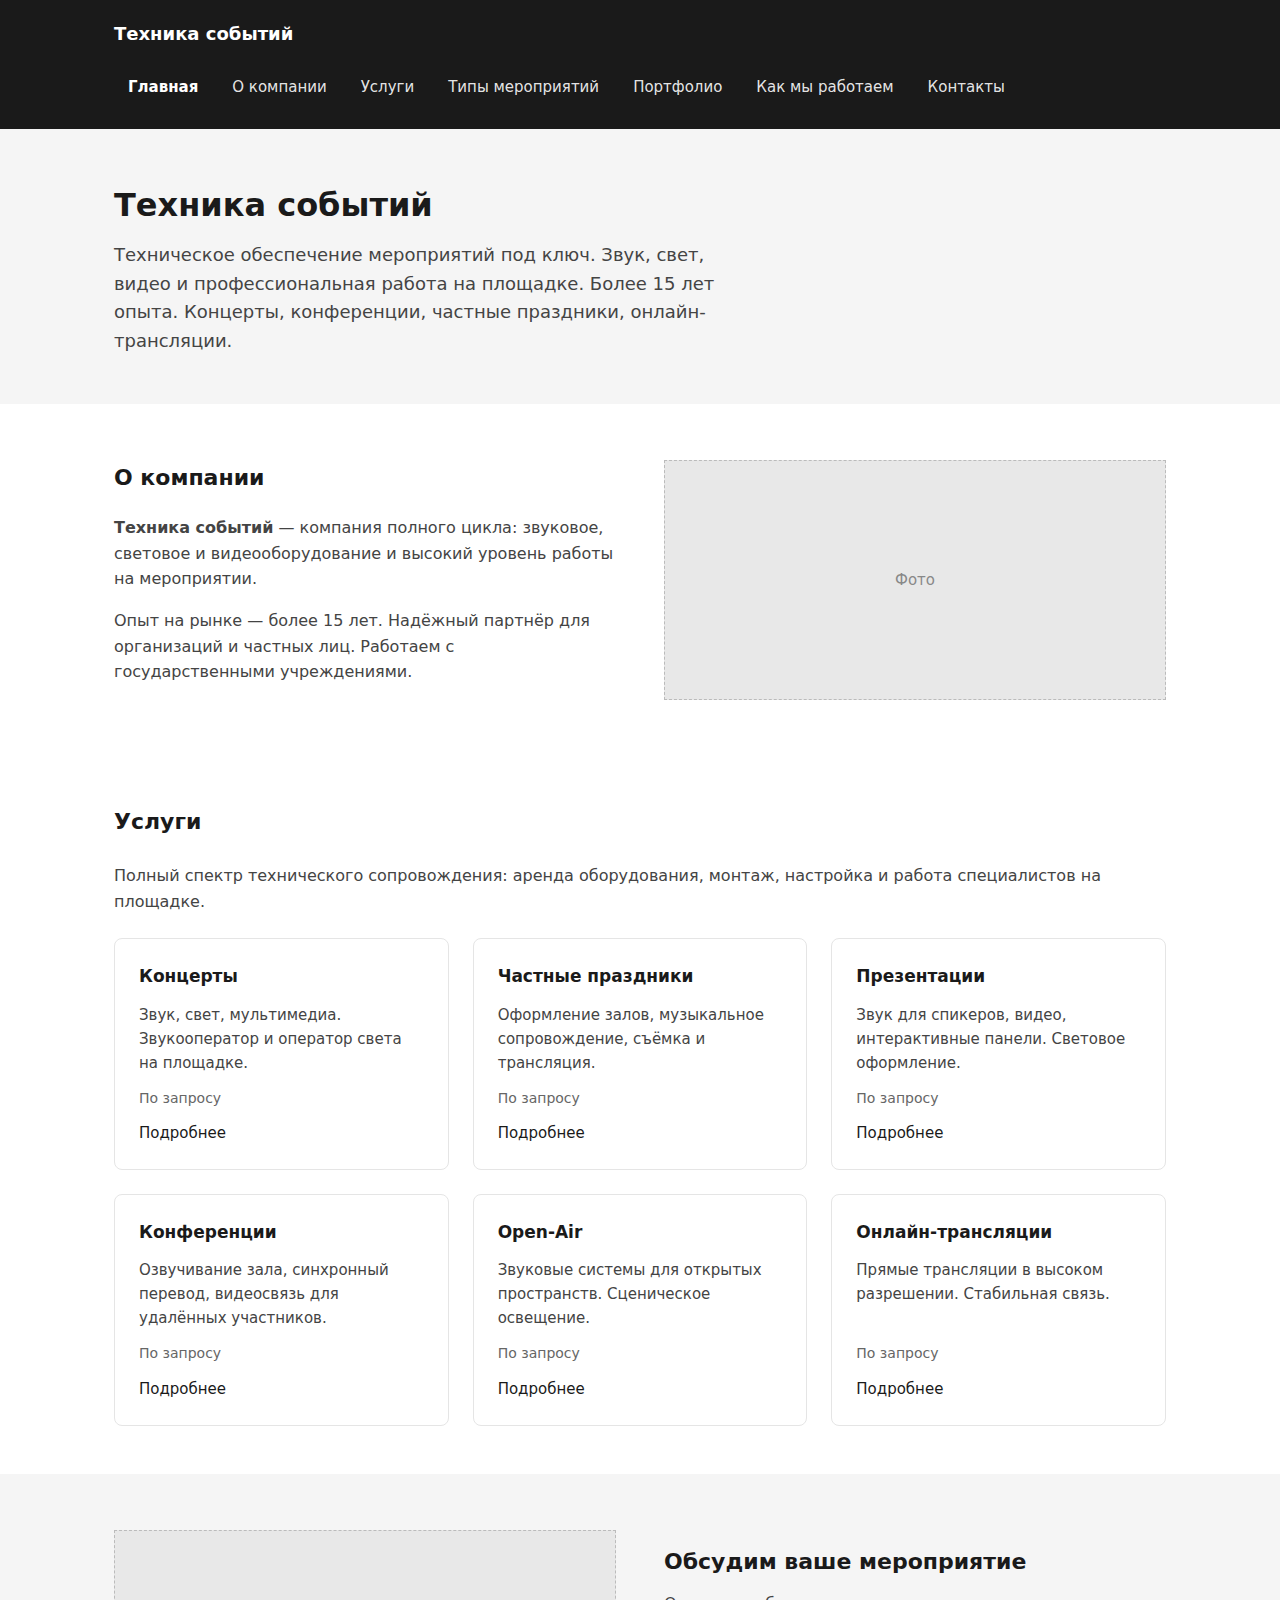
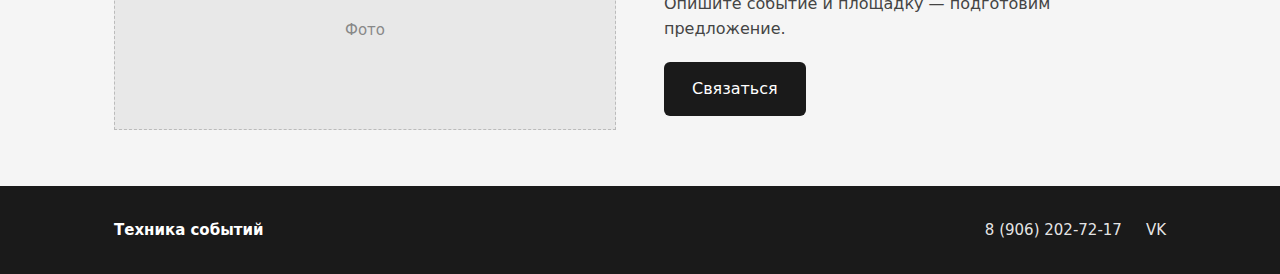
<file: index.html>
<!DOCTYPE html>
<html lang="ru">
<head>
  <meta charset="UTF-8">
  <meta name="viewport" content="width=device-width, initial-scale=1.0">
  <title>Техника событий — главная</title>
  <link rel="stylesheet" href="styles.css">
</head>
<body>
  <header>
    <div class="container">
      <a href="index.html" class="logo">Техника событий</a>
      <button class="nav-toggle" type="button" aria-label="Меню" onclick="document.querySelector('nav').classList.toggle('open')">☰</button>
      <nav>
        <a href="index.html" class="active">Главная</a>
        <a href="o-kompanii.html">О компании</a>
        <a href="uslugi.html">Услуги</a>
        <a href="tipy-meropriyatiy.html">Типы мероприятий</a>
        <a href="portfolio.html">Портфолио</a>
        <a href="kak-rabotaem.html">Как мы работаем</a>
        <a href="kontakty.html">Контакты</a>
      </nav>
    </div>
  </header>

  <section class="page-hero">
    <div class="container">
      <h1>Техника событий</h1>
      <p class="lead">Техническое обеспечение мероприятий под ключ. Звук, свет, видео и профессиональная работа на площадке. Более 15 лет опыта. Концерты, конференции, частные праздники, онлайн-трансляции.</p>
    </div>
  </section>

  <section class="about">
    <div class="container">
      <div class="grid">
        <div>
          <h2>О компании</h2>
          <p><strong>Техника событий</strong> — компания полного цикла: звуковое, световое и видеооборудование и высокий уровень работы на мероприятии.</p>
          <p>Опыт на рынке — более 15 лет. Надёжный партнёр для организаций и частных лиц. Работаем с государственными учреждениями.</p>
        </div>
        <div class="img-placeholder">Фото</div>
      </div>
    </div>
  </section>

  <section class="content-section">
    <div class="container">
      <h2>Услуги</h2>
      <p style="margin-bottom: 24px; color: #444;">Полный спектр технического сопровождения: аренда оборудования, монтаж, настройка и работа специалистов на площадке.</p>
      <div class="cards-row">
        <div class="card-schema">
          <div class="card-name">Концерты</div>
          <div class="card-body">Звук, свет, мультимедиа. Звукооператор и оператор света на площадке.</div>
          <div class="card-meta">По запросу</div>
          <a href="kontakty.html" class="link-detail">Подробнее</a>
        </div>
        <div class="card-schema">
          <div class="card-name">Частные праздники</div>
          <div class="card-body">Оформление залов, музыкальное сопровождение, съёмка и трансляция.</div>
          <div class="card-meta">По запросу</div>
          <a href="kontakty.html" class="link-detail">Подробнее</a>
        </div>
        <div class="card-schema">
          <div class="card-name">Презентации</div>
          <div class="card-body">Звук для спикеров, видео, интерактивные панели. Световое оформление.</div>
          <div class="card-meta">По запросу</div>
          <a href="kontakty.html" class="link-detail">Подробнее</a>
        </div>
        <div class="card-schema">
          <div class="card-name">Конференции</div>
          <div class="card-body">Озвучивание зала, синхронный перевод, видеосвязь для удалённых участников.</div>
          <div class="card-meta">По запросу</div>
          <a href="kontakty.html" class="link-detail">Подробнее</a>
        </div>
        <div class="card-schema">
          <div class="card-name">Open-Air</div>
          <div class="card-body">Звуковые системы для открытых пространств. Сценическое освещение.</div>
          <div class="card-meta">По запросу</div>
          <a href="kontakty.html" class="link-detail">Подробнее</a>
        </div>
        <div class="card-schema">
          <div class="card-name">Онлайн-трансляции</div>
          <div class="card-body">Прямые трансляции в высоком разрешении. Стабильная связь.</div>
          <div class="card-meta">По запросу</div>
          <a href="kontakty.html" class="link-detail">Подробнее</a>
        </div>
      </div>
    </div>
  </section>

  <section class="cta-section">
    <div class="container">
      <div class="img-placeholder">Фото</div>
      <div>
        <h2>Обсудим ваше мероприятие</h2>
        <p>Опишите событие и площадку — подготовим предложение.</p>
        <a href="kontakty.html" class="cta">Связаться</a>
      </div>
    </div>
  </section>

  <footer>
    <div class="container">
      <a href="index.html" class="brand">Техника событий</a>
      <div class="footer-links">
        <a href="tel:+79062027217">8 (906) 202-72-17</a>
        <a href="https://vk.ru/tekhnikaevent" target="_blank" rel="noopener">VK</a>
      </div>
    </div>
  </footer>
  <script>document.querySelectorAll('nav a').forEach(function(a) { a.addEventListener('click', function() { document.querySelector('nav').classList.remove('open'); }); });</script>
</body>
</html>
</file>
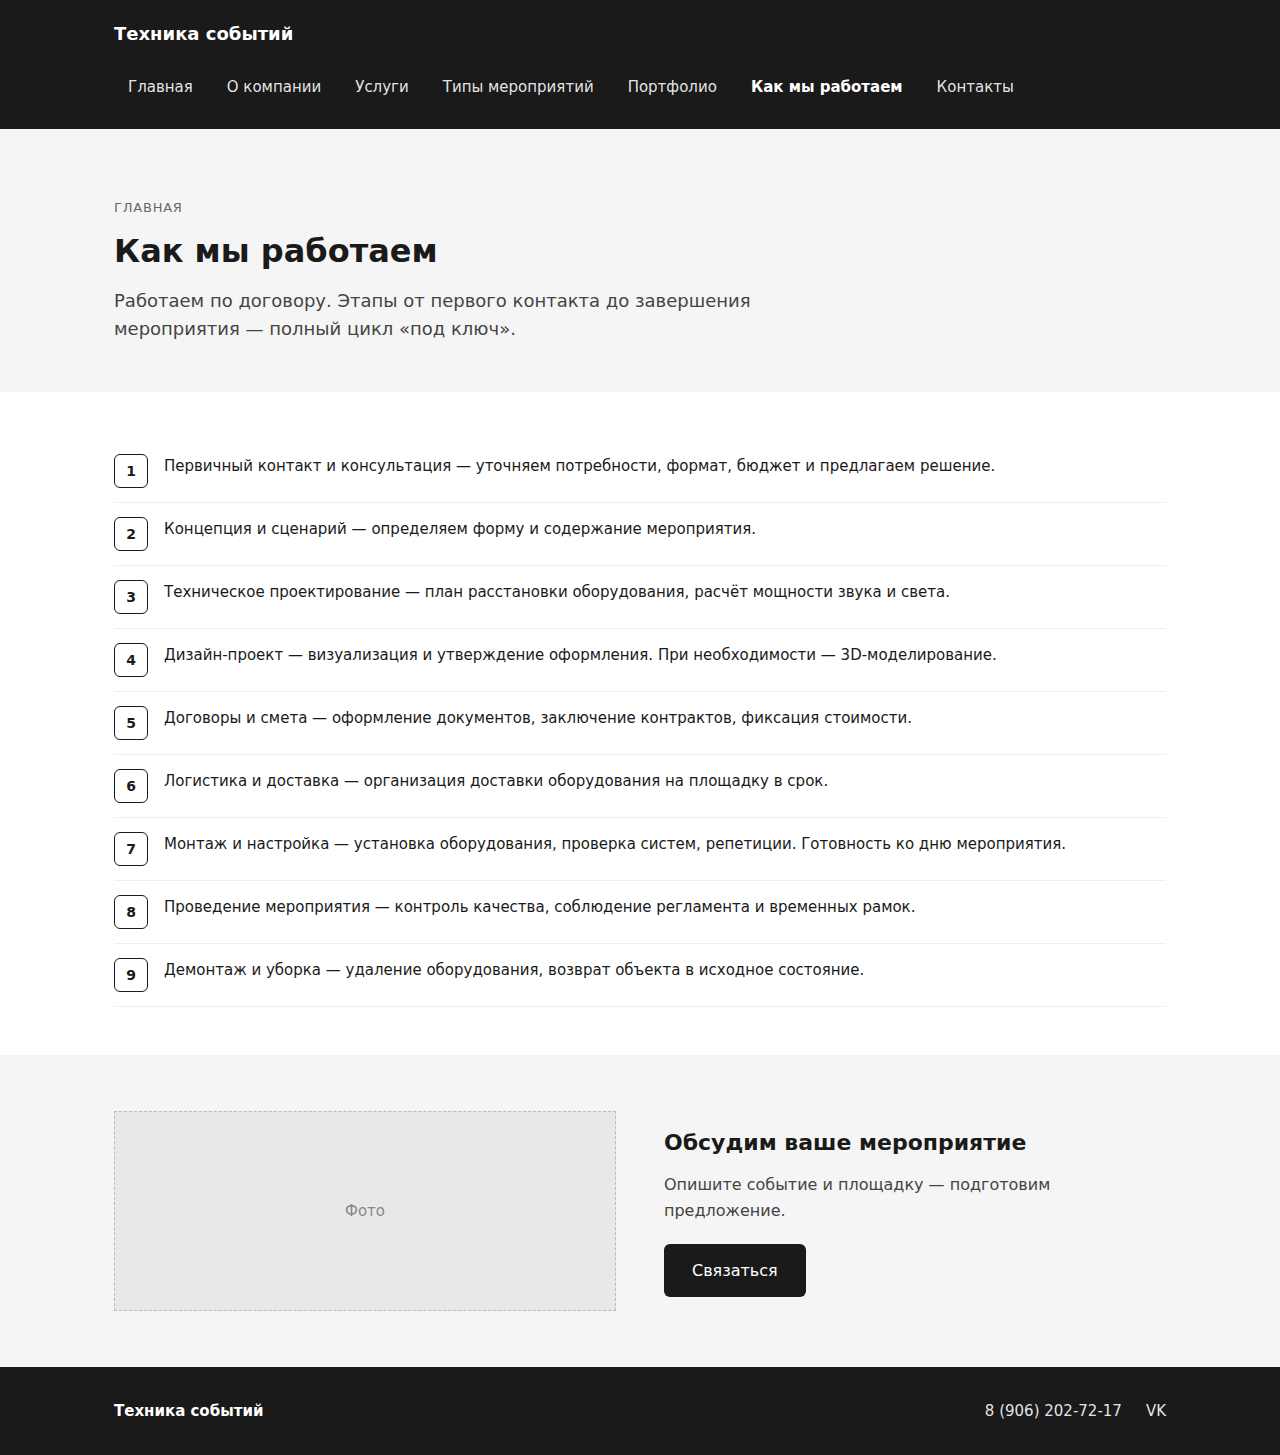
<file: kak-rabotaem.html>
<!DOCTYPE html>
<html lang="ru">
<head>
  <meta charset="UTF-8">
  <meta name="viewport" content="width=device-width, initial-scale=1.0">
  <title>Как мы работаем — Техника событий</title>
  <link rel="stylesheet" href="styles.css">
</head>
<body>
  <header>
    <div class="container">
      <a href="index.html" class="logo">Техника событий</a>
      <button class="nav-toggle" type="button" aria-label="Меню" onclick="document.querySelector('nav').classList.toggle('open')">☰</button>
      <nav>
        <a href="index.html">Главная</a>
        <a href="o-kompanii.html">О компании</a>
        <a href="uslugi.html">Услуги</a>
        <a href="tipy-meropriyatiy.html">Типы мероприятий</a>
        <a href="portfolio.html">Портфолио</a>
        <a href="kak-rabotaem.html" class="active">Как мы работаем</a>
        <a href="kontakty.html">Контакты</a>
      </nav>
    </div>
  </header>

  <section class="page-hero">
    <div class="container">
      <p class="section-label"><a href="index.html" style="color: inherit; text-decoration: none;">Главная</a></p>
      <h1>Как мы работаем</h1>
      <p class="lead">Работаем по договору. Этапы от первого контакта до завершения мероприятия — полный цикл «под ключ».</p>
    </div>
  </section>

  <section class="content-section">
    <div class="container">
      <div class="steps-list">
        <div class="step-item">Первичный контакт и консультация — уточняем потребности, формат, бюджет и предлагаем решение.</div>
        <div class="step-item">Концепция и сценарий — определяем форму и содержание мероприятия.</div>
        <div class="step-item">Техническое проектирование — план расстановки оборудования, расчёт мощности звука и света.</div>
        <div class="step-item">Дизайн-проект — визуализация и утверждение оформления. При необходимости — 3D-моделирование.</div>
        <div class="step-item">Договоры и смета — оформление документов, заключение контрактов, фиксация стоимости.</div>
        <div class="step-item">Логистика и доставка — организация доставки оборудования на площадку в срок.</div>
        <div class="step-item">Монтаж и настройка — установка оборудования, проверка систем, репетиции. Готовность ко дню мероприятия.</div>
        <div class="step-item">Проведение мероприятия — контроль качества, соблюдение регламента и временных рамок.</div>
        <div class="step-item">Демонтаж и уборка — удаление оборудования, возврат объекта в исходное состояние.</div>
      </div>
    </div>
  </section>

  <section class="cta-section">
    <div class="container">
      <div class="img-placeholder">Фото</div>
      <div>
        <h2>Обсудим ваше мероприятие</h2>
        <p>Опишите событие и площадку — подготовим предложение.</p>
        <a href="kontakty.html" class="cta">Связаться</a>
      </div>
    </div>
  </section>

  <footer>
    <div class="container">
      <a href="index.html" class="brand">Техника событий</a>
      <div class="footer-links">
        <a href="tel:+79062027217">8 (906) 202-72-17</a>
        <a href="https://vk.ru/tekhnikaevent" target="_blank" rel="noopener">VK</a>
      </div>
    </div>
  </footer>
  <script>document.querySelectorAll('nav a').forEach(function(a) { a.addEventListener('click', function() { document.querySelector('nav').classList.remove('open'); }); });</script>
</body>
</html>
</file>
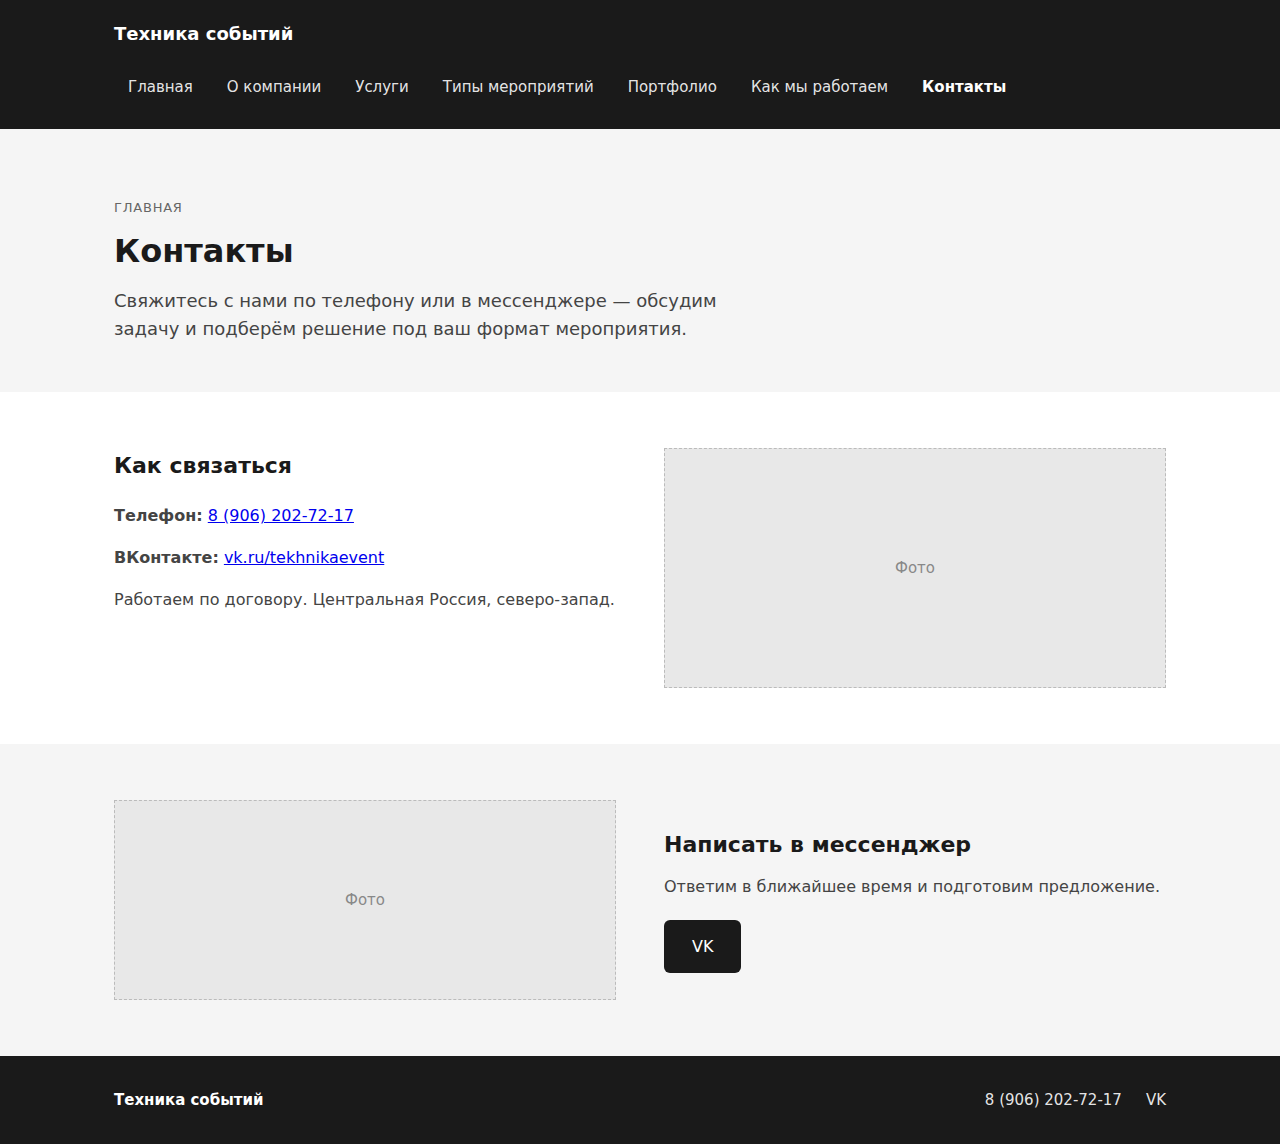
<file: kontakty.html>
<!DOCTYPE html>
<html lang="ru">
<head>
  <meta charset="UTF-8">
  <meta name="viewport" content="width=device-width, initial-scale=1.0">
  <title>Контакты — Техника событий</title>
  <link rel="stylesheet" href="styles.css">
</head>
<body>
  <header>
    <div class="container">
      <a href="index.html" class="logo">Техника событий</a>
      <button class="nav-toggle" type="button" aria-label="Меню" onclick="document.querySelector('nav').classList.toggle('open')">☰</button>
      <nav>
        <a href="index.html">Главная</a>
        <a href="o-kompanii.html">О компании</a>
        <a href="uslugi.html">Услуги</a>
        <a href="tipy-meropriyatiy.html">Типы мероприятий</a>
        <a href="portfolio.html">Портфолио</a>
        <a href="kak-rabotaem.html">Как мы работаем</a>
        <a href="kontakty.html" class="active">Контакты</a>
      </nav>
    </div>
  </header>

  <section class="page-hero">
    <div class="container">
      <p class="section-label"><a href="index.html" style="color: inherit; text-decoration: none;">Главная</a></p>
      <h1>Контакты</h1>
      <p class="lead">Свяжитесь с нами по телефону или в мессенджере — обсудим задачу и подберём решение под ваш формат мероприятия.</p>
    </div>
  </section>

  <section class="about">
    <div class="container">
      <div class="grid">
        <div>
          <h2>Как связаться</h2>
          <p><strong>Телефон:</strong> <a href="tel:+79062027217">8 (906) 202-72-17</a></p>
          <p><strong>ВКонтакте:</strong> <a href="https://vk.ru/tekhnikaevent" target="_blank" rel="noopener">vk.ru/tekhnikaevent</a></p>
          <p>Работаем по договору. Центральная Россия, северо-запад.</p>
        </div>
        <div class="img-placeholder">Фото</div>
      </div>
    </div>
  </section>

  <section class="cta-section">
    <div class="container">
      <div class="img-placeholder">Фото</div>
      <div>
        <h2>Написать в мессенджер</h2>
        <p>Ответим в ближайшее время и подготовим предложение.</p>
        <a href="https://vk.ru/tekhnikaevent" class="cta" target="_blank" rel="noopener">VK</a>
      </div>
    </div>
  </section>

  <footer>
    <div class="container">
      <a href="index.html" class="brand">Техника событий</a>
      <div class="footer-links">
        <a href="tel:+79062027217">8 (906) 202-72-17</a>
        <a href="https://vk.ru/tekhnikaevent" target="_blank" rel="noopener">VK</a>
      </div>
    </div>
  </footer>
  <script>document.querySelectorAll('nav a').forEach(function(a) { a.addEventListener('click', function() { document.querySelector('nav').classList.remove('open'); }); });</script>
</body>
</html>
</file>
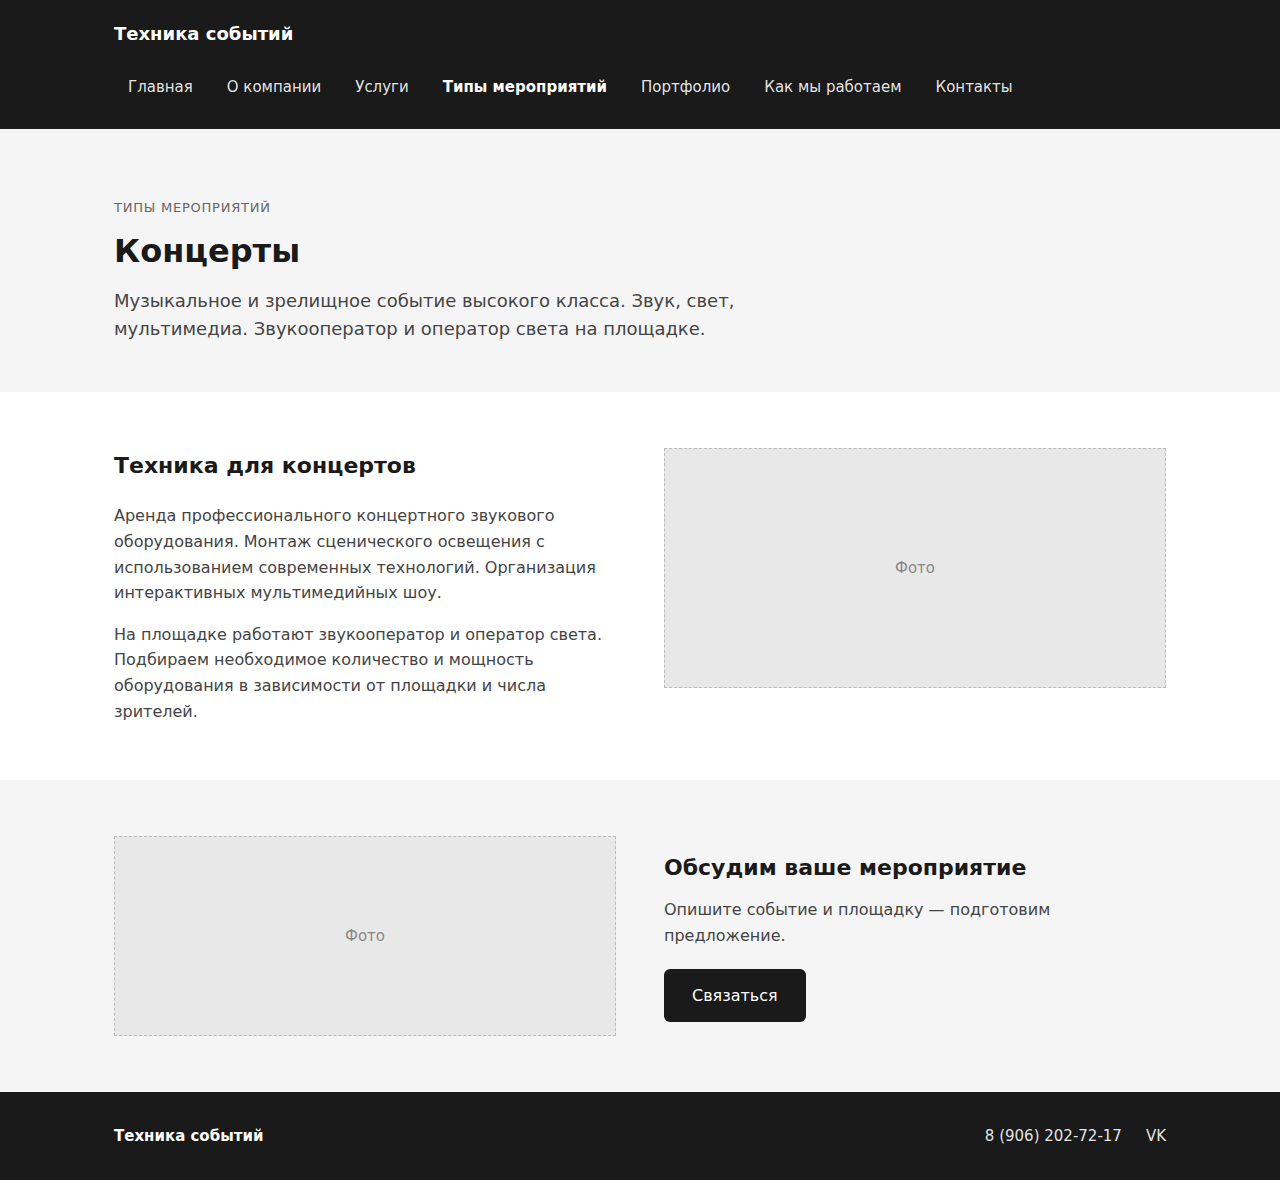
<file: kontserty.html>
<!DOCTYPE html>
<html lang="ru">
<head>
  <meta charset="UTF-8">
  <meta name="viewport" content="width=device-width, initial-scale=1.0">
  <title>Концерты — Техника событий</title>
  <link rel="stylesheet" href="styles.css">
</head>
<body>
  <header>
    <div class="container">
      <a href="index.html" class="logo">Техника событий</a>
      <button class="nav-toggle" type="button" aria-label="Меню" onclick="document.querySelector('nav').classList.toggle('open')">☰</button>
      <nav>
        <a href="index.html">Главная</a>
        <a href="o-kompanii.html">О компании</a>
        <a href="uslugi.html">Услуги</a>
        <a href="tipy-meropriyatiy.html" class="active">Типы мероприятий</a>
        <a href="portfolio.html">Портфолио</a>
        <a href="kak-rabotaem.html">Как мы работаем</a>
        <a href="kontakty.html">Контакты</a>
      </nav>
    </div>
  </header>

  <section class="page-hero">
    <div class="container">
      <p class="section-label"><a href="tipy-meropriyatiy.html" style="color: inherit; text-decoration: none;">Типы мероприятий</a></p>
      <h1>Концерты</h1>
      <p class="lead">Музыкальное и зрелищное событие высокого класса. Звук, свет, мультимедиа. Звукооператор и оператор света на площадке.</p>
    </div>
  </section>

  <section class="about">
    <div class="container">
      <div class="grid">
        <div>
          <h2>Техника для концертов</h2>
          <p>Аренда профессионального концертного звукового оборудования. Монтаж сценического освещения с использованием современных технологий. Организация интерактивных мультимедийных шоу.</p>
          <p>На площадке работают звукооператор и оператор света. Подбираем необходимое количество и мощность оборудования в зависимости от площадки и числа зрителей.</p>
        </div>
        <div class="img-placeholder">Фото</div>
      </div>
    </div>
  </section>

  <section class="cta-section">
    <div class="container">
      <div class="img-placeholder">Фото</div>
      <div>
        <h2>Обсудим ваше мероприятие</h2>
        <p>Опишите событие и площадку — подготовим предложение.</p>
        <a href="kontakty.html" class="cta">Связаться</a>
      </div>
    </div>
  </section>

  <footer>
    <div class="container">
      <a href="index.html" class="brand">Техника событий</a>
      <div class="footer-links">
        <a href="tel:+79062027217">8 (906) 202-72-17</a>
        <a href="https://vk.ru/tekhnikaevent" target="_blank" rel="noopener">VK</a>
      </div>
    </div>
  </footer>
  <script>document.querySelectorAll('nav a').forEach(function(a) { a.addEventListener('click', function() { document.querySelector('nav').classList.remove('open'); }); });</script>
</body>
</html>
</file>
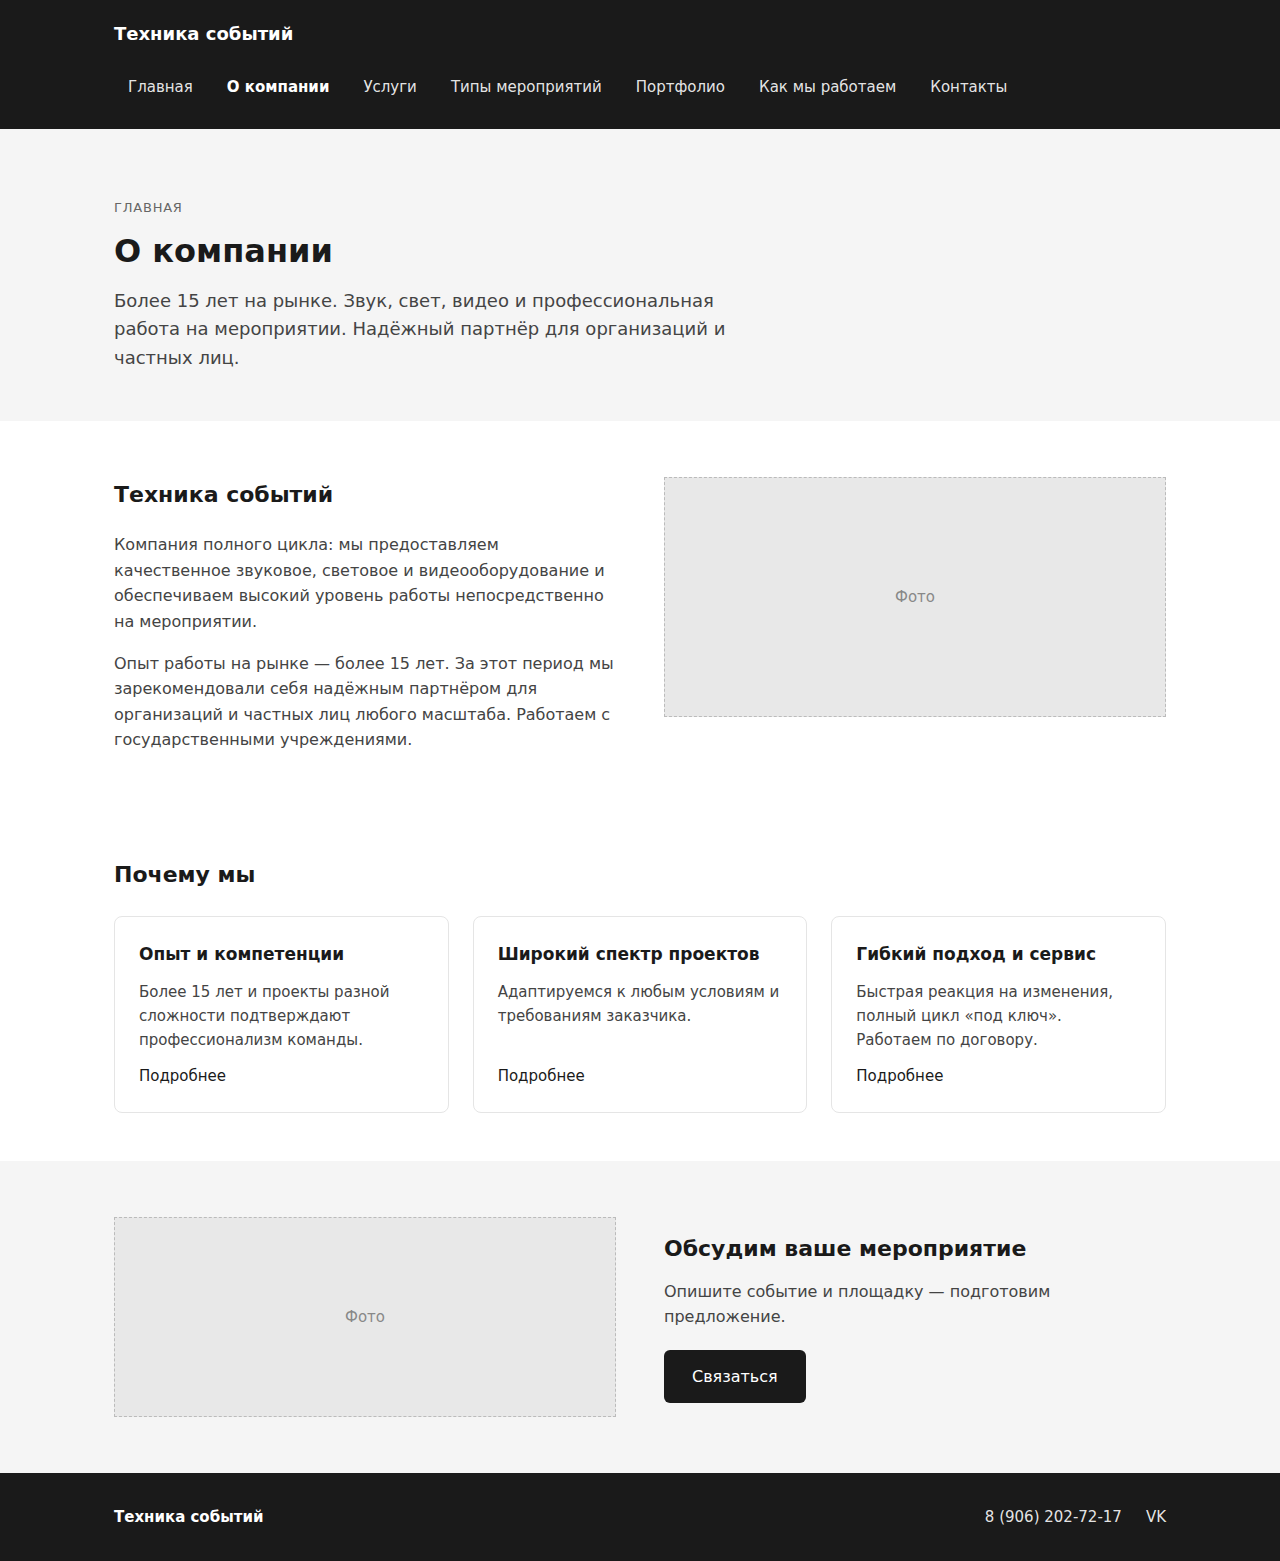
<file: o-kompanii.html>
<!DOCTYPE html>
<html lang="ru">
<head>
  <meta charset="UTF-8">
  <meta name="viewport" content="width=device-width, initial-scale=1.0">
  <title>О компании — Техника событий</title>
  <link rel="stylesheet" href="styles.css">
</head>
<body>
  <header>
    <div class="container">
      <a href="index.html" class="logo">Техника событий</a>
      <button class="nav-toggle" type="button" aria-label="Меню" onclick="document.querySelector('nav').classList.toggle('open')">☰</button>
      <nav>
        <a href="index.html">Главная</a>
        <a href="o-kompanii.html" class="active">О компании</a>
        <a href="uslugi.html">Услуги</a>
        <a href="tipy-meropriyatiy.html">Типы мероприятий</a>
        <a href="portfolio.html">Портфолио</a>
        <a href="kak-rabotaem.html">Как мы работаем</a>
        <a href="kontakty.html">Контакты</a>
      </nav>
    </div>
  </header>

  <section class="page-hero">
    <div class="container">
      <p class="section-label"><a href="index.html" style="color: inherit; text-decoration: none;">Главная</a></p>
      <h1>О компании</h1>
      <p class="lead">Более 15 лет на рынке. Звук, свет, видео и профессиональная работа на мероприятии. Надёжный партнёр для организаций и частных лиц.</p>
    </div>
  </section>

  <section class="about">
    <div class="container">
      <div class="grid">
        <div>
          <h2>Техника событий</h2>
          <p>Компания полного цикла: мы предоставляем качественное звуковое, световое и видеооборудование и обеспечиваем высокий уровень работы непосредственно на мероприятии.</p>
          <p>Опыт работы на рынке — более 15 лет. За этот период мы зарекомендовали себя надёжным партнёром для организаций и частных лиц любого масштаба. Работаем с государственными учреждениями.</p>
        </div>
        <div class="img-placeholder">Фото</div>
      </div>
    </div>
  </section>

  <section class="content-section">
    <div class="container">
      <h2>Почему мы</h2>
      <div class="cards-row">
        <div class="card-schema">
          <div class="card-name">Опыт и компетенции</div>
          <div class="card-body">Более 15 лет и проекты разной сложности подтверждают профессионализм команды.</div>
          <a href="kontakty.html" class="link-detail">Подробнее</a>
        </div>
        <div class="card-schema">
          <div class="card-name">Широкий спектр проектов</div>
          <div class="card-body">Адаптируемся к любым условиям и требованиям заказчика.</div>
          <a href="kontakty.html" class="link-detail">Подробнее</a>
        </div>
        <div class="card-schema">
          <div class="card-name">Гибкий подход и сервис</div>
          <div class="card-body">Быстрая реакция на изменения, полный цикл «под ключ». Работаем по договору.</div>
          <a href="kontakty.html" class="link-detail">Подробнее</a>
        </div>
      </div>
    </div>
  </section>

  <section class="cta-section">
    <div class="container">
      <div class="img-placeholder">Фото</div>
      <div>
        <h2>Обсудим ваше мероприятие</h2>
        <p>Опишите событие и площадку — подготовим предложение.</p>
        <a href="kontakty.html" class="cta">Связаться</a>
      </div>
    </div>
  </section>

  <footer>
    <div class="container">
      <a href="index.html" class="brand">Техника событий</a>
      <div class="footer-links">
        <a href="tel:+79062027217">8 (906) 202-72-17</a>
        <a href="https://vk.ru/tekhnikaevent" target="_blank" rel="noopener">VK</a>
      </div>
    </div>
  </footer>
  <script>document.querySelectorAll('nav a').forEach(function(a) { a.addEventListener('click', function() { document.querySelector('nav').classList.remove('open'); }); });</script>
</body>
</html>
</file>
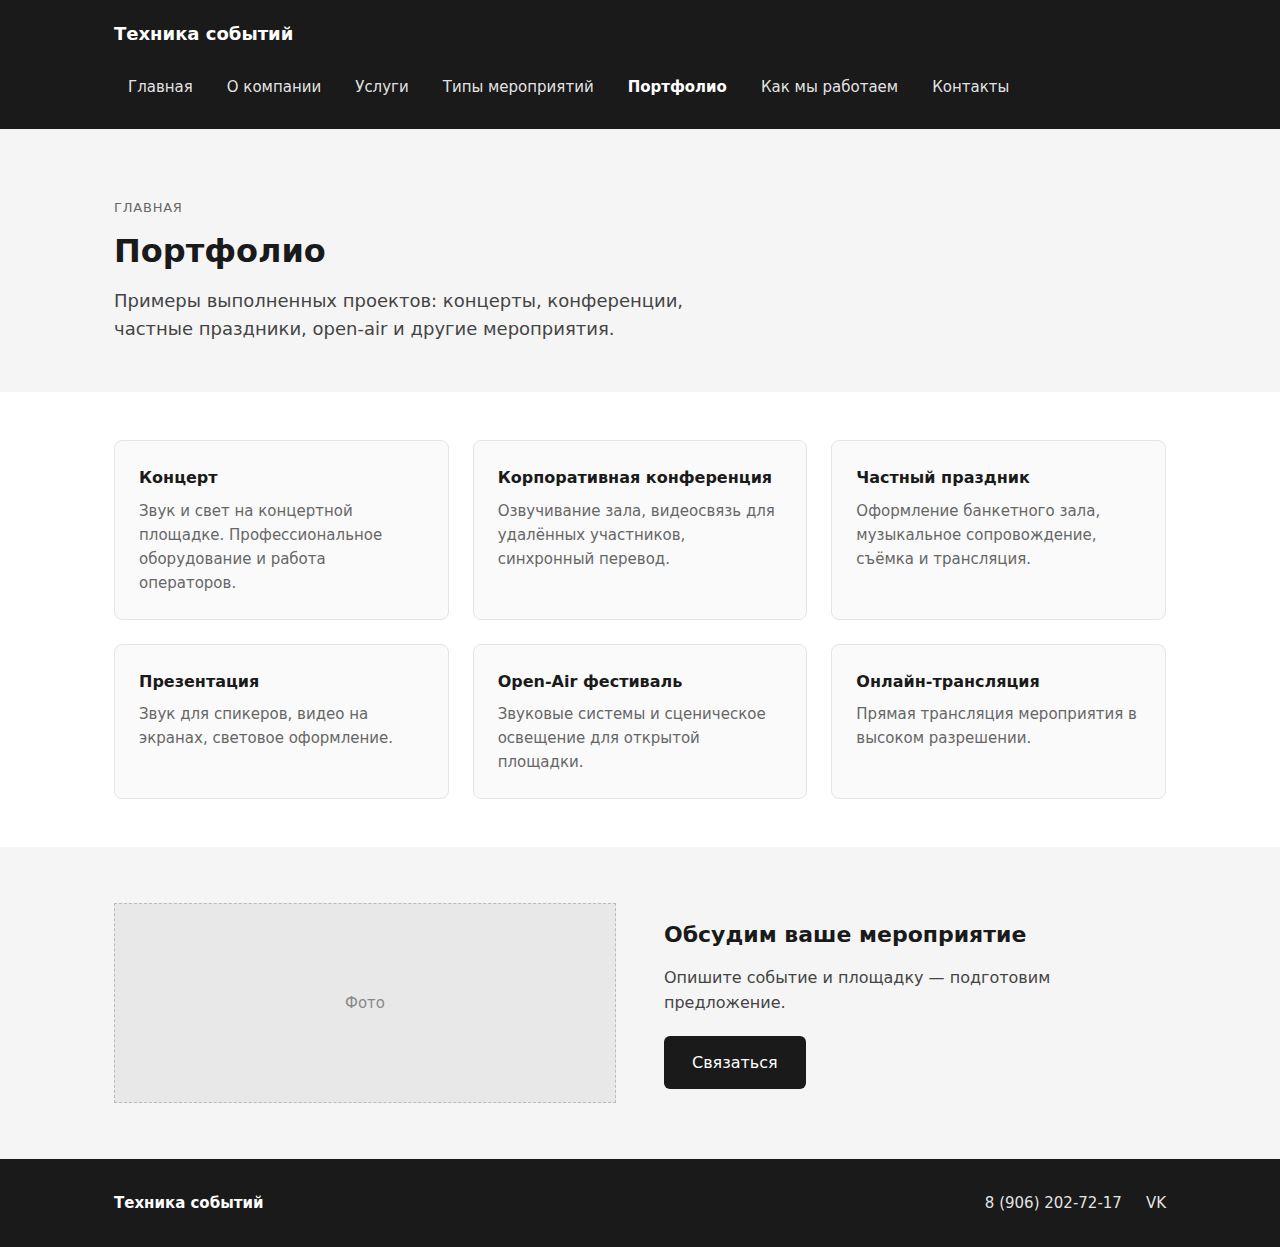
<file: portfolio.html>
<!DOCTYPE html>
<html lang="ru">
<head>
  <meta charset="UTF-8">
  <meta name="viewport" content="width=device-width, initial-scale=1.0">
  <title>Портфолио — Техника событий</title>
  <link rel="stylesheet" href="styles.css">
</head>
<body>
  <header>
    <div class="container">
      <a href="index.html" class="logo">Техника событий</a>
      <button class="nav-toggle" type="button" aria-label="Меню" onclick="document.querySelector('nav').classList.toggle('open')">☰</button>
      <nav>
        <a href="index.html">Главная</a>
        <a href="o-kompanii.html">О компании</a>
        <a href="uslugi.html">Услуги</a>
        <a href="tipy-meropriyatiy.html">Типы мероприятий</a>
        <a href="portfolio.html" class="active">Портфолио</a>
        <a href="kak-rabotaem.html">Как мы работаем</a>
        <a href="kontakty.html">Контакты</a>
      </nav>
    </div>
  </header>

  <section class="page-hero">
    <div class="container">
      <p class="section-label"><a href="index.html" style="color: inherit; text-decoration: none;">Главная</a></p>
      <h1>Портфолио</h1>
      <p class="lead">Примеры выполненных проектов: концерты, конференции, частные праздники, open-air и другие мероприятия.</p>
    </div>
  </section>

  <section class="content-section">
    <div class="container">
      <div class="portfolio-grid">
        <div class="portfolio-item">
          <div class="name">Концерт</div>
          <div class="desc">Звук и свет на концертной площадке. Профессиональное оборудование и работа операторов.</div>
        </div>
        <div class="portfolio-item">
          <div class="name">Корпоративная конференция</div>
          <div class="desc">Озвучивание зала, видеосвязь для удалённых участников, синхронный перевод.</div>
        </div>
        <div class="portfolio-item">
          <div class="name">Частный праздник</div>
          <div class="desc">Оформление банкетного зала, музыкальное сопровождение, съёмка и трансляция.</div>
        </div>
        <div class="portfolio-item">
          <div class="name">Презентация</div>
          <div class="desc">Звук для спикеров, видео на экранах, световое оформление.</div>
        </div>
        <div class="portfolio-item">
          <div class="name">Open-Air фестиваль</div>
          <div class="desc">Звуковые системы и сценическое освещение для открытой площадки.</div>
        </div>
        <div class="portfolio-item">
          <div class="name">Онлайн-трансляция</div>
          <div class="desc">Прямая трансляция мероприятия в высоком разрешении.</div>
        </div>
      </div>
    </div>
  </section>

  <section class="cta-section">
    <div class="container">
      <div class="img-placeholder">Фото</div>
      <div>
        <h2>Обсудим ваше мероприятие</h2>
        <p>Опишите событие и площадку — подготовим предложение.</p>
        <a href="kontakty.html" class="cta">Связаться</a>
      </div>
    </div>
  </section>

  <footer>
    <div class="container">
      <a href="index.html" class="brand">Техника событий</a>
      <div class="footer-links">
        <a href="tel:+79062027217">8 (906) 202-72-17</a>
        <a href="https://vk.ru/tekhnikaevent" target="_blank" rel="noopener">VK</a>
      </div>
    </div>
  </footer>
  <script>document.querySelectorAll('nav a').forEach(function(a) { a.addEventListener('click', function() { document.querySelector('nav').classList.remove('open'); }); });</script>
</body>
</html>
</file>
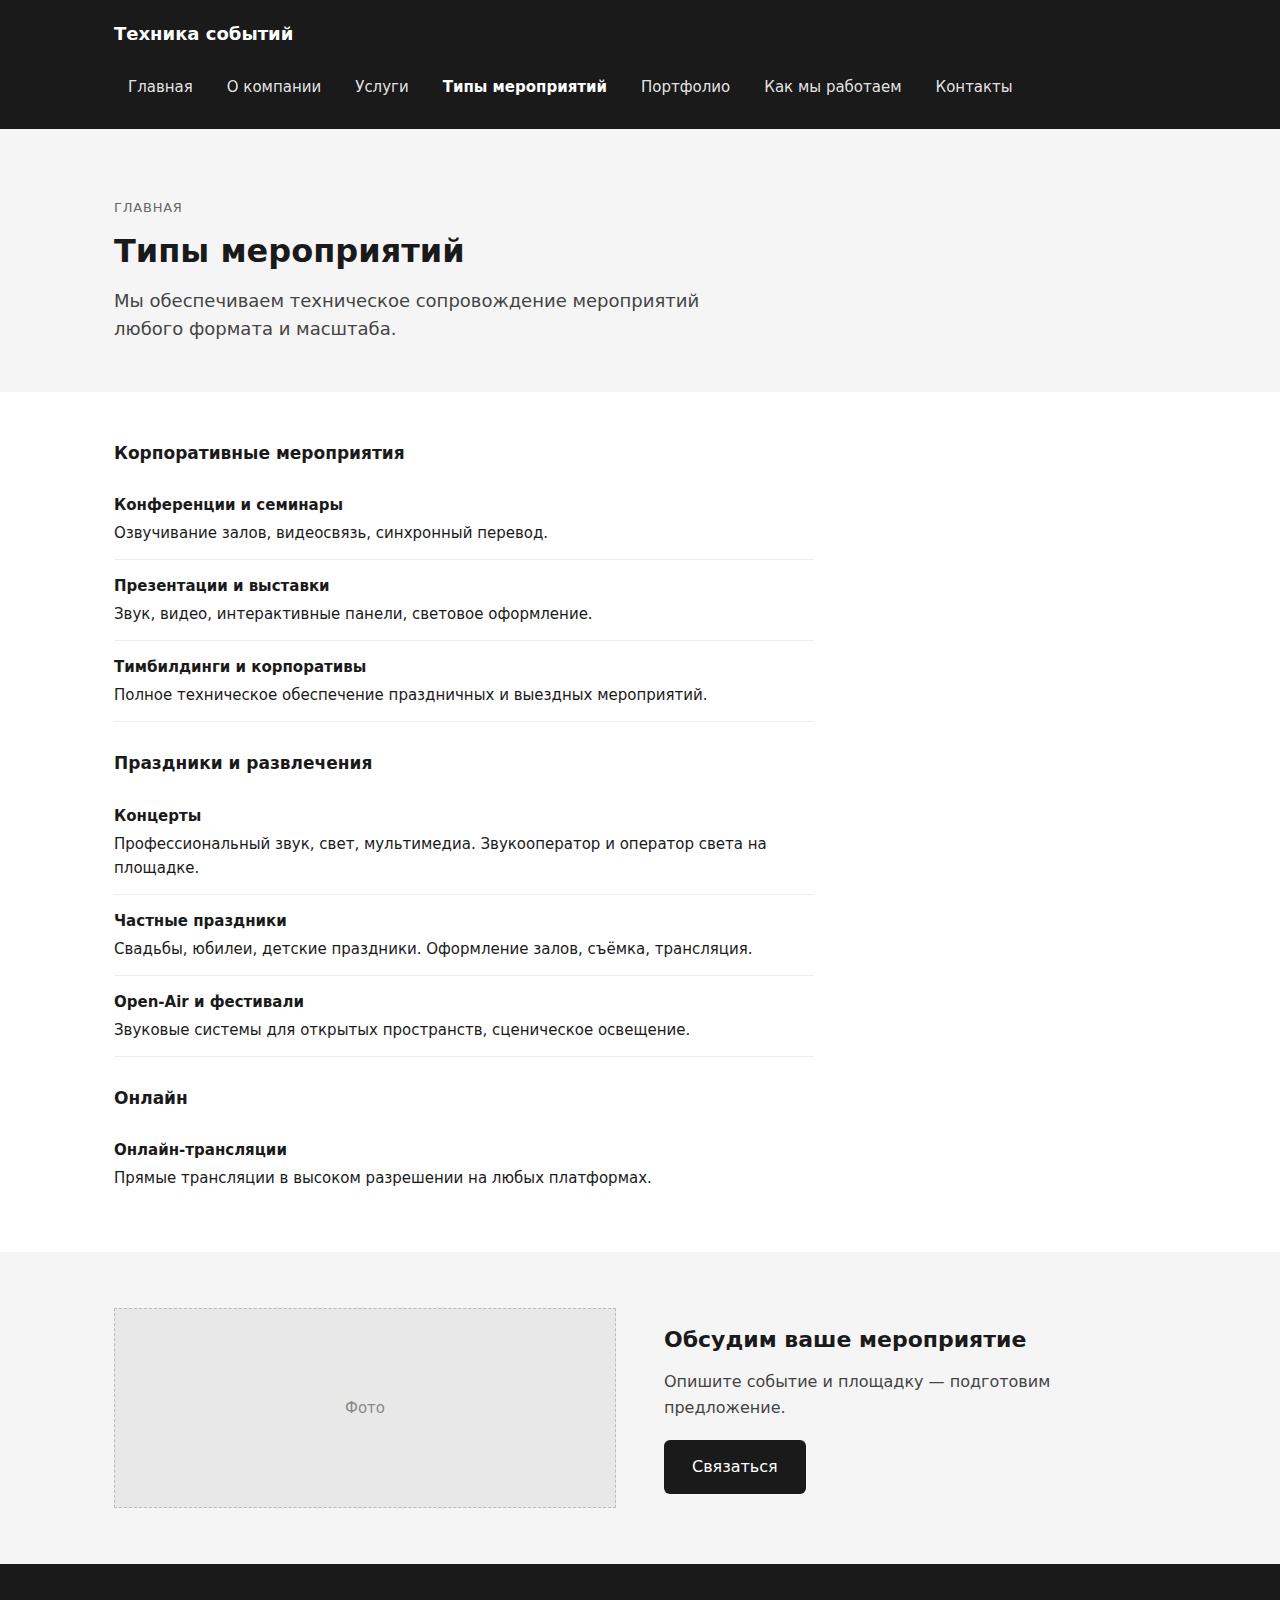
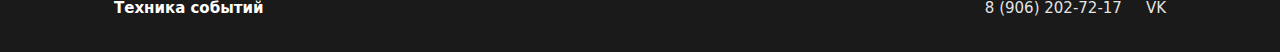
<file: tipy-meropriyatiy.html>
<!DOCTYPE html>
<html lang="ru">
<head>
  <meta charset="UTF-8">
  <meta name="viewport" content="width=device-width, initial-scale=1.0">
  <title>Типы мероприятий — Техника событий</title>
  <link rel="stylesheet" href="styles.css">
</head>
<body>
  <header>
    <div class="container">
      <a href="index.html" class="logo">Техника событий</a>
      <button class="nav-toggle" type="button" aria-label="Меню" onclick="document.querySelector('nav').classList.toggle('open')">☰</button>
      <nav>
        <a href="index.html">Главная</a>
        <a href="o-kompanii.html">О компании</a>
        <a href="uslugi.html">Услуги</a>
        <a href="tipy-meropriyatiy.html" class="active">Типы мероприятий</a>
        <a href="portfolio.html">Портфолио</a>
        <a href="kak-rabotaem.html">Как мы работаем</a>
        <a href="kontakty.html">Контакты</a>
      </nav>
    </div>
  </header>

  <section class="page-hero">
    <div class="container">
      <p class="section-label"><a href="index.html" style="color: inherit; text-decoration: none;">Главная</a></p>
      <h1>Типы мероприятий</h1>
      <p class="lead">Мы обеспечиваем техническое сопровождение мероприятий любого формата и масштаба.</p>
    </div>
  </section>

  <section class="content-section">
    <div class="container">
      <div class="list-block">
        <div class="list-group-title">Корпоративные мероприятия</div>
        <div class="list-item"><strong>Конференции и семинары</strong> Озвучивание залов, видеосвязь, синхронный перевод.</div>
        <div class="list-item"><strong>Презентации и выставки</strong> Звук, видео, интерактивные панели, световое оформление.</div>
        <div class="list-item"><strong>Тимбилдинги и корпоративы</strong> Полное техническое обеспечение праздничных и выездных мероприятий.</div>
        <div class="list-group-title">Праздники и развлечения</div>
        <div class="list-item"><strong>Концерты</strong> Профессиональный звук, свет, мультимедиа. Звукооператор и оператор света на площадке.</div>
        <div class="list-item"><strong>Частные праздники</strong> Свадьбы, юбилеи, детские праздники. Оформление залов, съёмка, трансляция.</div>
        <div class="list-item"><strong>Open-Air и фестивали</strong> Звуковые системы для открытых пространств, сценическое освещение.</div>
        <div class="list-group-title">Онлайн</div>
        <div class="list-item"><strong>Онлайн-трансляции</strong> Прямые трансляции в высоком разрешении на любых платформах.</div>
      </div>
    </div>
  </section>

  <section class="cta-section">
    <div class="container">
      <div class="img-placeholder">Фото</div>
      <div>
        <h2>Обсудим ваше мероприятие</h2>
        <p>Опишите событие и площадку — подготовим предложение.</p>
        <a href="kontakty.html" class="cta">Связаться</a>
      </div>
    </div>
  </section>

  <footer>
    <div class="container">
      <a href="index.html" class="brand">Техника событий</a>
      <div class="footer-links">
        <a href="tel:+79062027217">8 (906) 202-72-17</a>
        <a href="https://vk.ru/tekhnikaevent" target="_blank" rel="noopener">VK</a>
      </div>
    </div>
  </footer>
  <script>document.querySelectorAll('nav a').forEach(function(a) { a.addEventListener('click', function() { document.querySelector('nav').classList.remove('open'); }); });</script>
</body>
</html>
</file>
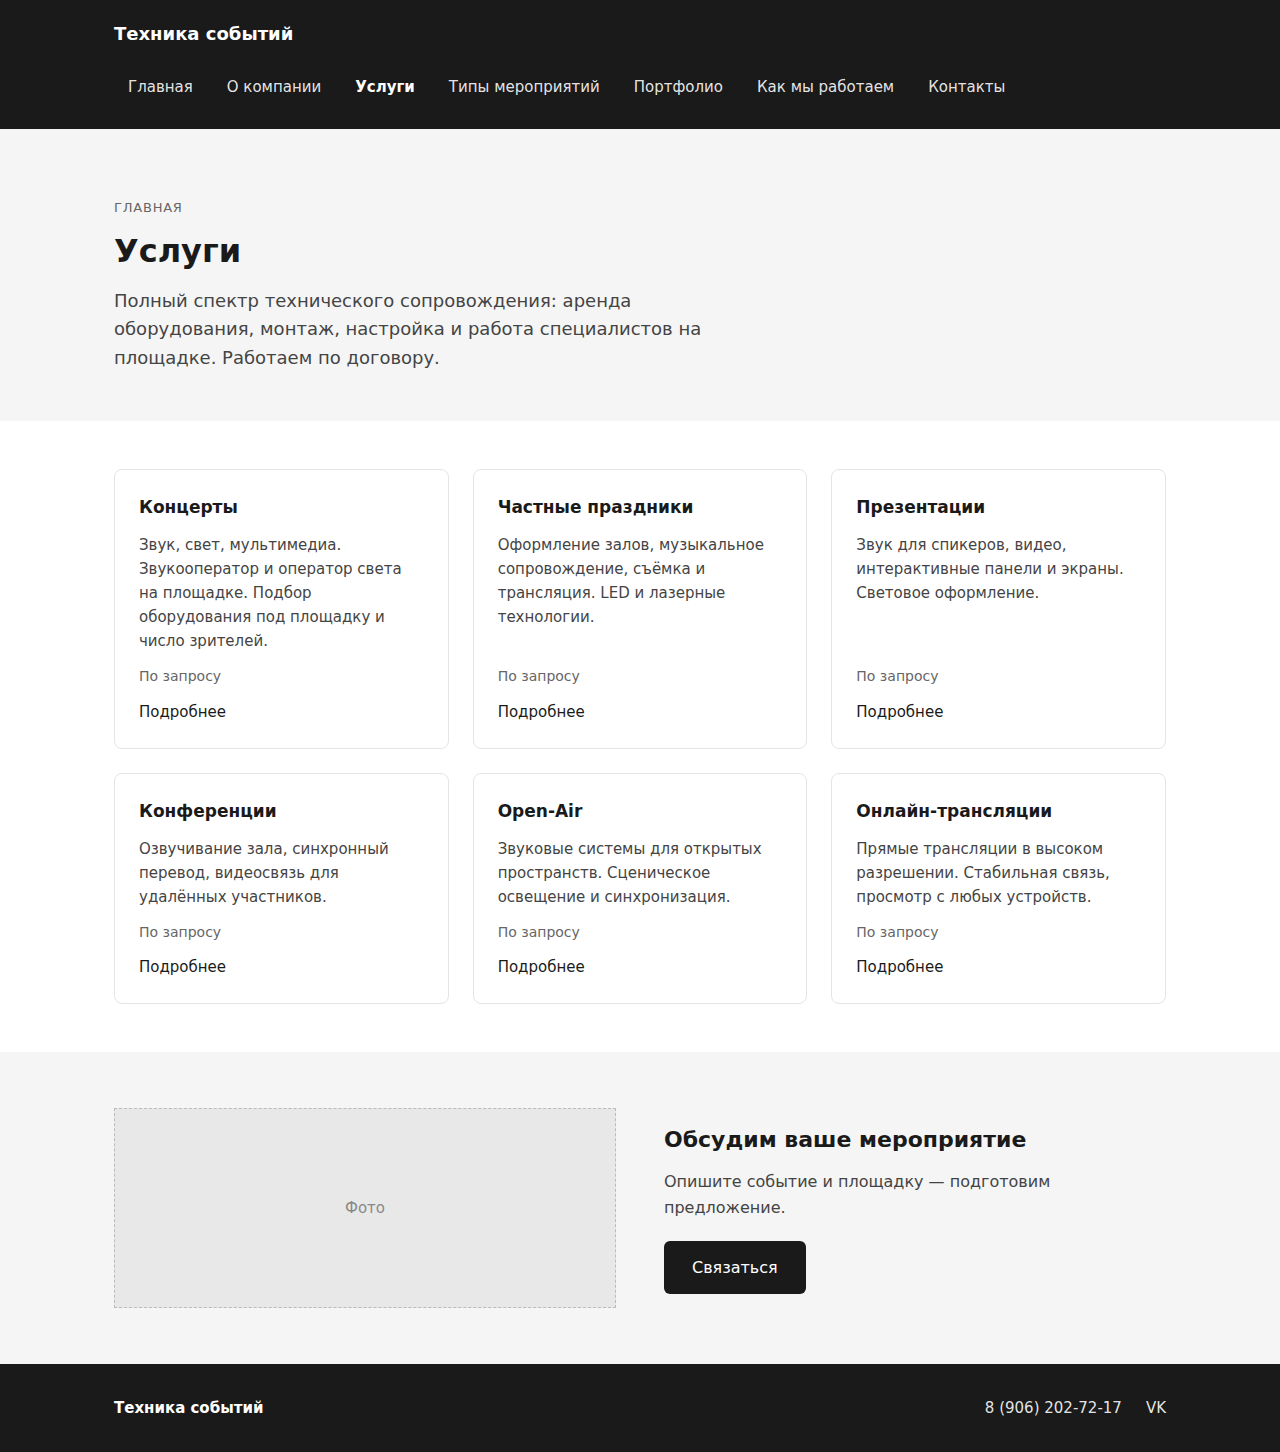
<file: uslugi.html>
<!DOCTYPE html>
<html lang="ru">
<head>
  <meta charset="UTF-8">
  <meta name="viewport" content="width=device-width, initial-scale=1.0">
  <title>Услуги — Техника событий</title>
  <link rel="stylesheet" href="styles.css">
</head>
<body>
  <header>
    <div class="container">
      <a href="index.html" class="logo">Техника событий</a>
      <button class="nav-toggle" type="button" aria-label="Меню" onclick="document.querySelector('nav').classList.toggle('open')">☰</button>
      <nav>
        <a href="index.html">Главная</a>
        <a href="o-kompanii.html">О компании</a>
        <a href="uslugi.html" class="active">Услуги</a>
        <a href="tipy-meropriyatiy.html">Типы мероприятий</a>
        <a href="portfolio.html">Портфолио</a>
        <a href="kak-rabotaem.html">Как мы работаем</a>
        <a href="kontakty.html">Контакты</a>
      </nav>
    </div>
  </header>

  <section class="page-hero">
    <div class="container">
      <p class="section-label"><a href="index.html" style="color: inherit; text-decoration: none;">Главная</a></p>
      <h1>Услуги</h1>
      <p class="lead">Полный спектр технического сопровождения: аренда оборудования, монтаж, настройка и работа специалистов на площадке. Работаем по договору.</p>
    </div>
  </section>

  <section class="content-section">
    <div class="container">
      <div class="cards-row">
        <div class="card-schema">
          <div class="card-name">Концерты</div>
          <div class="card-body">Звук, свет, мультимедиа. Звукооператор и оператор света на площадке. Подбор оборудования под площадку и число зрителей.</div>
          <div class="card-meta">По запросу</div>
          <a href="kontakty.html" class="link-detail">Подробнее</a>
        </div>
        <div class="card-schema">
          <div class="card-name">Частные праздники</div>
          <div class="card-body">Оформление залов, музыкальное сопровождение, съёмка и трансляция. LED и лазерные технологии.</div>
          <div class="card-meta">По запросу</div>
          <a href="kontakty.html" class="link-detail">Подробнее</a>
        </div>
        <div class="card-schema">
          <div class="card-name">Презентации</div>
          <div class="card-body">Звук для спикеров, видео, интерактивные панели и экраны. Световое оформление.</div>
          <div class="card-meta">По запросу</div>
          <a href="kontakty.html" class="link-detail">Подробнее</a>
        </div>
        <div class="card-schema">
          <div class="card-name">Конференции</div>
          <div class="card-body">Озвучивание зала, синхронный перевод, видеосвязь для удалённых участников.</div>
          <div class="card-meta">По запросу</div>
          <a href="kontakty.html" class="link-detail">Подробнее</a>
        </div>
        <div class="card-schema">
          <div class="card-name">Open-Air</div>
          <div class="card-body">Звуковые системы для открытых пространств. Сценическое освещение и синхронизация.</div>
          <div class="card-meta">По запросу</div>
          <a href="kontakty.html" class="link-detail">Подробнее</a>
        </div>
        <div class="card-schema">
          <div class="card-name">Онлайн-трансляции</div>
          <div class="card-body">Прямые трансляции в высоком разрешении. Стабильная связь, просмотр с любых устройств.</div>
          <div class="card-meta">По запросу</div>
          <a href="kontakty.html" class="link-detail">Подробнее</a>
        </div>
      </div>
    </div>
  </section>

  <section class="cta-section">
    <div class="container">
      <div class="img-placeholder">Фото</div>
      <div>
        <h2>Обсудим ваше мероприятие</h2>
        <p>Опишите событие и площадку — подготовим предложение.</p>
        <a href="kontakty.html" class="cta">Связаться</a>
      </div>
    </div>
  </section>

  <footer>
    <div class="container">
      <a href="index.html" class="brand">Техника событий</a>
      <div class="footer-links">
        <a href="tel:+79062027217">8 (906) 202-72-17</a>
        <a href="https://vk.ru/tekhnikaevent" target="_blank" rel="noopener">VK</a>
      </div>
    </div>
  </footer>
  <script>document.querySelectorAll('nav a').forEach(function(a) { a.addEventListener('click', function() { document.querySelector('nav').classList.remove('open'); }); });</script>
</body>
</html>
</file>
<file: styles.css>
* { box-sizing: border-box; }
body {
  margin: 0;
  font-family: system-ui, -apple-system, sans-serif;
  color: #1a1a1a;
  background: #fff;
  font-size: 16px;
  line-height: 1.6;
}

.container {
  max-width: 1100px;
  margin: 0 auto;
  padding: 0 24px;
}

/* Header — тёмный, как в образце */
header {
  background: #1a1a1a;
  padding: 20px 0;
}
header .container {
  display: flex;
  justify-content: space-between;
  align-items: center;
  flex-wrap: wrap;
  gap: 16px;
}
header .logo {
  font-size: 18px;
  font-weight: 600;
  color: #fff;
  text-decoration: none;
}
header .logo:hover { color: #e0e0e0; }
.nav-toggle {
  display: none;
  background: none;
  border: none;
  color: #fff;
  font-size: 24px;
  padding: 8px;
  cursor: pointer;
}
header nav {
  display: flex;
  align-items: center;
  gap: 6px;
  flex-wrap: wrap;
}
header nav a {
  color: rgba(255,255,255,0.9);
  text-decoration: none;
  font-size: 15px;
  padding: 10px 14px;
  border-radius: 6px;
}
header nav a:hover {
  color: #fff;
  background: rgba(255,255,255,0.08);
}
header nav a.active {
  color: #fff;
  font-weight: 600;
}
@media (max-width: 900px) {
  .nav-toggle { display: block; }
  header nav {
    display: none;
    position: absolute;
    top: 100%;
    left: 0;
    right: 0;
    background: #1a1a1a;
    flex-direction: column;
    padding: 16px;
    gap: 4px;
    border-top: 1px solid #333;
  }
  header nav.open { display: flex; }
  header .container { position: relative; }
}

/* Page hero — как в образце */
.page-hero {
  padding: 56px 0 48px;
  background: #f5f5f5;
}
.page-hero .section-label {
  font-size: 13px;
  text-transform: uppercase;
  letter-spacing: 0.06em;
  color: #666;
  margin-bottom: 12px;
}
.page-hero .section-label a { color: inherit; text-decoration: none; }
.page-hero .section-label a:hover { text-decoration: underline; }
.page-hero h1 {
  font-size: 32px;
  font-weight: 600;
  margin: 0 0 16px;
  line-height: 1.25;
}
.page-hero .lead {
  font-size: 18px;
  color: #444;
  margin: 0;
  max-width: 640px;
}

/* About section — grid с плейсхолдером */
.about {
  padding: 56px 0;
}
.about .grid {
  display: grid;
  grid-template-columns: 1fr 1fr;
  gap: 48px;
  align-items: start;
}
.about .grid h2 {
  font-size: 22px;
  font-weight: 600;
  margin: 0 0 20px;
}
.about .grid p {
  margin: 0 0 16px;
  color: #444;
}
.about .grid p:last-child { margin-bottom: 0; }
.img-placeholder {
  background: #e8e8e8;
  border: 1px dashed #bbb;
  min-height: 240px;
  display: flex;
  align-items: center;
  justify-content: center;
  color: #888;
  font-size: 15px;
}
@media (max-width: 768px) {
  .about .grid { grid-template-columns: 1fr; }
}

/* CTA section */
.cta-section {
  padding: 56px 0;
  background: #f5f5f5;
}
.cta-section .container {
  display: grid;
  grid-template-columns: 1fr 1fr;
  gap: 48px;
  align-items: center;
}
.cta-section .img-placeholder { min-height: 200px; }
.cta-section h2 {
  font-size: 22px;
  font-weight: 600;
  margin: 0 0 12px;
}
.cta-section p {
  margin: 0 0 20px;
  color: #444;
}
.cta {
  display: inline-block;
  padding: 14px 28px;
  background: #1a1a1a;
  color: #fff;
  text-decoration: none;
  font-weight: 500;
  font-size: 16px;
  border-radius: 6px;
}
.cta:hover { background: #333; }
@media (max-width: 768px) {
  .cta-section .container { grid-template-columns: 1fr; }
}

/* Footer — тёмный */
footer {
  background: #1a1a1a;
  color: rgba(255,255,255,0.8);
  padding: 32px 0;
  font-size: 15px;
}
footer .container {
  display: flex;
  justify-content: space-between;
  align-items: center;
  flex-wrap: wrap;
  gap: 16px;
}
footer .brand {
  color: #fff;
  font-weight: 600;
  text-decoration: none;
}
footer .brand:hover { color: #e0e0e0; }
.footer-links {
  display: flex;
  align-items: center;
  gap: 24px;
  flex-wrap: wrap;
}
.footer-links a {
  color: rgba(255,255,255,0.9);
  text-decoration: none;
}
.footer-links a:hover { color: #fff; }

/* Доп. блоки контента */
.content-section {
  padding: 48px 0;
}
.content-section h2 {
  font-size: 22px;
  font-weight: 600;
  margin: 0 0 24px;
}
.cards-row {
  display: grid;
  grid-template-columns: repeat(3, 1fr);
  gap: 24px;
}
@media (max-width: 900px) { .cards-row { grid-template-columns: repeat(2, 1fr); } }
@media (max-width: 560px) { .cards-row { grid-template-columns: 1fr; } }
.card-schema {
  border: 1px solid #e5e5e5;
  background: #fff;
  padding: 24px;
  border-radius: 8px;
  display: flex;
  flex-direction: column;
  min-height: 180px;
}
.card-schema .card-name { font-weight: 600; font-size: 17px; margin-bottom: 12px; }
.card-schema .card-body { flex: 1; font-size: 15px; color: #444; margin-bottom: 12px; }
.card-schema .card-meta { font-size: 14px; color: #666; margin-bottom: 12px; }
.card-schema .link-detail { font-size: 15px; color: #1a1a1a; text-decoration: none; font-weight: 500; }
.card-schema .link-detail:hover { text-decoration: underline; }

.list-block { max-width: 700px; }
.list-group-title { font-weight: 600; font-size: 17px; margin: 28px 0 12px; }
.list-group-title:first-child { margin-top: 0; }
.list-item { padding: 14px 0; border-bottom: 1px solid #eee; font-size: 15px; }
.list-item:last-child { border-bottom: none; }
.list-item strong { display: block; margin-bottom: 4px; }

.steps-list { counter-reset: s; }
.steps-list .step-item {
  display: flex;
  gap: 16px;
  padding: 14px 0;
  border-bottom: 1px solid #eee;
  font-size: 15px;
}
.steps-list .step-item::before {
  counter-increment: s;
  content: counter(s);
  flex-shrink: 0;
  width: 32px;
  height: 32px;
  border: 1px solid #1a1a1a;
  border-radius: 6px;
  display: flex;
  align-items: center;
  justify-content: center;
  font-weight: 600;
  font-size: 14px;
}

.portfolio-grid {
  display: grid;
  grid-template-columns: repeat(3, 1fr);
  gap: 24px;
}
@media (max-width: 768px) { .portfolio-grid { grid-template-columns: repeat(2, 1fr); } }
@media (max-width: 480px) { .portfolio-grid { grid-template-columns: 1fr; } }
.portfolio-item {
  border: 1px solid #e5e5e5;
  padding: 24px;
  background: #fafafa;
  border-radius: 8px;
  min-height: 140px;
}
.portfolio-item .name { font-weight: 600; margin-bottom: 8px; }
.portfolio-item .desc { font-size: 15px; color: #666; }

.prose { max-width: 700px; color: #444; }
.prose p { margin: 0 0 16px; }
.link-detail { font-size: 15px; color: #1a1a1a; text-decoration: none; font-weight: 500; }
.link-detail:hover { text-decoration: underline; }
</file>
